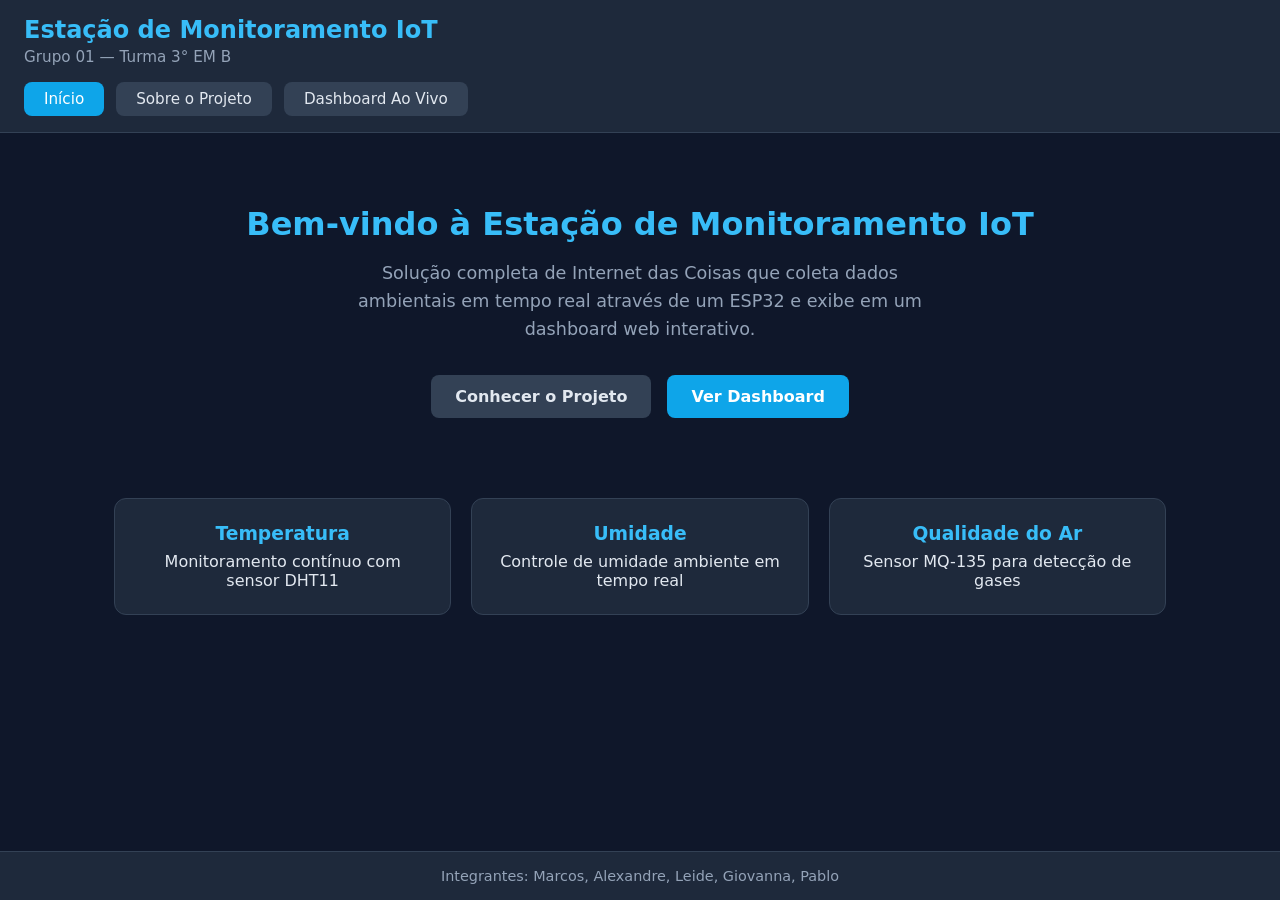
<file: pages/index.html>
<!DOCTYPE html>
<html lang="pt-BR">
<head>
  <meta charset="UTF-8">
  <meta name="viewport" content="width=device-width, initial-scale=1.0">
  <title>Estação IoT | Início</title>
  <link rel="stylesheet" href="../css/index.css">
</head>
<body>
  <header class="header">
    <div class="header-content">
      <h1>Estação de Monitoramento IoT</h1>
      <p class="grupo">Grupo 01 — Turma 3° EM B</p>
    </div>
    <nav class="nav">
      <a href="index.html" class="nav-btn active">Início</a>
      <a href="projeto.html" class="nav-btn">Sobre o Projeto</a>
      <a href="dashb.html" class="nav-btn">Dashboard Ao Vivo</a>
    </nav>
  </header>

  <main>
    <section class="hero">
      <h2>Bem-vindo à Estação de Monitoramento IoT</h2>
      <p>
        Solução completa de Internet das Coisas que coleta dados ambientais 
        em tempo real através de um ESP32 e exibe em um dashboard web interativo.
      </p>
      <div class="hero-buttons">
        <a href="projeto.html" class="btn">Conhecer o Projeto</a>
        <a href="dashb.html" class="btn btn-primary">Ver Dashboard</a>
      </div>
    </section>

    <section class="features">
      <div class="feature-card">
        <h3>Temperatura</h3>
        <p>Monitoramento contínuo com sensor DHT11</p>
      </div>
      <div class="feature-card">
        <h3>Umidade</h3>
        <p>Controle de umidade ambiente em tempo real</p>
      </div>
      <div class="feature-card">
        <h3>Qualidade do Ar</h3>
        <p>Sensor MQ-135 para detecção de gases</p>
      </div>
    </section>
  </main>

  <footer class="footer">
    <p>Integrantes: Marcos, Alexandre, Leide, Giovanna, Pablo</p>
  </footer>
</body>
</html>
</file>
<file: css/index.css>
* {
  margin: 0;
  padding: 0;
  box-sizing: border-box;
}

body {
  font-family: 'Segoe UI', system-ui, sans-serif;
  background: #0f172a;
  color: #e2e8f0;
  min-height: 100vh;
  display: flex;
  flex-direction: column;
}

/* Header */
.header {
  background: #1e293b;
  padding: 1rem 1.5rem;
  border-bottom: 1px solid #334155;
}

.header-content h1 {
  font-size: 1.5rem;
  color: #38bdf8;
}

.grupo {
  color: #94a3b8;
  font-size: 0.95rem;
  margin-top: 0.25rem;
}

.nav {
  display: flex;
  gap: 0.75rem;
  margin-top: 1rem;
  flex-wrap: wrap;
}

.nav-btn {
  background: #334155;
  color: #e2e8f0;
  border: none;
  padding: 0.5rem 1.25rem;
  border-radius: 8px;
  cursor: pointer;
  font-size: 0.95rem;
  text-decoration: none;
  transition: all 0.2s;
  display: inline-block;
}

.nav-btn:hover {
  background: #475569;
}

.nav-btn.active {
  background: #0ea5e9;
  color: white;
}

/* Main */
main {
  flex: 1;
  padding: 1.5rem;
  max-width: 1100px;
  margin: 0 auto;
  width: 100%;
}

/* Hero (página inicial) */
.hero {
  text-align: center;
  padding: 3rem 1rem;
}

.hero h2 {
  font-size: 2rem;
  color: #38bdf8;
  margin-bottom: 1rem;
}

.hero p {
  font-size: 1.1rem;
  color: #94a3b8;
  max-width: 600px;
  margin: 0 auto 2rem;
  line-height: 1.6;
}

.hero-buttons {
  display: flex;
  gap: 1rem;
  justify-content: center;
  flex-wrap: wrap;
}

.btn {
  background: #334155;
  color: #e2e8f0;
  padding: 0.75rem 1.5rem;
  border-radius: 8px;
  text-decoration: none;
  font-weight: 600;
  transition: all 0.2s;
}

.btn:hover {
  background: #475569;
}

.btn-primary {
  background: #0ea5e9;
  color: white;
}

.btn-primary:hover {
  background: #0284c7;
}

/* Features */
.features {
  display: grid;
  grid-template-columns: repeat(auto-fit, minmax(220px, 1fr));
  gap: 1.25rem;
  margin-top: 2rem;
}

.feature-card {
  background: #1e293b;
  border: 1px solid #334155;
  border-radius: 12px;
  padding: 1.5rem;
  text-align: center;
}

.feature-card h3 {
  color: #38bdf8;
  margin-bottom: 0.5rem;
}

/* Sobre */
.card-sobre {
  background: #1e293b;
  border-radius: 12px;
  padding: 1.5rem;
  margin-bottom: 1.25rem;
  border: 1px solid #334155;
}

.card-sobre h2 {
  color: #38bdf8;
  margin-bottom: 0.75rem;
  font-size: 1.25rem;
}

.card-sobre ul {
  margin-left: 1.25rem;
  line-height: 1.7;
}

.galeria h2 {
  color: #38bdf8;
  margin: 1.5rem 0 1rem;
}

.imagens {
  display: grid;
  grid-template-columns: repeat(auto-fit, minmax(250px, 1fr));
  gap: 1.25rem;
}

.imagens figure {
  background: #1e293b;
  border-radius: 12px;
  overflow: hidden;
  border: 1px solid #334155;
}

.imagens img {
  width: 100%;
  height: 180px;
  object-fit: cover;
  display: block;
}

.imagens figcaption {
  padding: 0.75rem;
  text-align: center;
  font-size: 0.9rem;
  color: #94a3b8;
}

/* Dashboard */
.status-bar {
  margin-bottom: 1.5rem;
  text-align: right;
}

.status {
  padding: 0.4rem 1rem;
  border-radius: 20px;
  font-size: 0.9rem;
  font-weight: 600;
}

.status.conectado {
  background: #065f46;
  color: #6ee7b7;
}

.status.desconectado {
  background: #7f1d1d;
  color: #fca5a5;
}

.cards {
  display: grid;
  grid-template-columns: repeat(auto-fit, minmax(240px, 1fr));
  gap: 1.25rem;
  margin-bottom: 2rem;
}

.card {
  background: #1e293b;
  border-radius: 16px;
  padding: 1.75rem 1.5rem;
  text-align: center;
  border: 1px solid #334155;
  position: relative;
  overflow: hidden;
}

.card h3 {
  font-size: 1rem;
  color: #94a3b8;
  margin-bottom: 0.75rem;
  text-transform: uppercase;
  letter-spacing: 0.05em;
}

.card .valor {
  font-size: 2.5rem;
  font-weight: 700;
  color: #f1f5f9;
}

.card.temp .valor { color: #f97316; }
.card.umid .valor { color: #22d3ee; }
.card.gas .valor  { color: #a78bfa; }

.indicador {
  position: absolute;
  bottom: 0;
  left: 0;
  height: 4px;
  width: 100%;
  background: #334155;
  transition: background 0.3s;
}

.indicador.alerta {
  background: #ef4444;
}

/* Banner */
.banner {
  background: linear-gradient(90deg, #0ea5e9, #6366f1);
  color: white;
  text-align: center;
  padding: 1rem;
  border-radius: 12px;
  font-weight: 600;
  font-size: 1.05rem;
  letter-spacing: 0.03em;
}

/* Footer */
.footer {
  background: #1e293b;
  text-align: center;
  padding: 1rem;
  border-top: 1px solid #334155;
  color: #94a3b8;
  font-size: 0.9rem;
}

/* Responsivo */
@media (max-width: 600px) {
  .header-content h1 {
    font-size: 1.25rem;
  }

  .nav {
    flex-direction: column;
  }

  .card .valor {
    font-size: 2rem;
  }

  .hero h2 {
    font-size: 1.5rem;
  }
}
</file>
